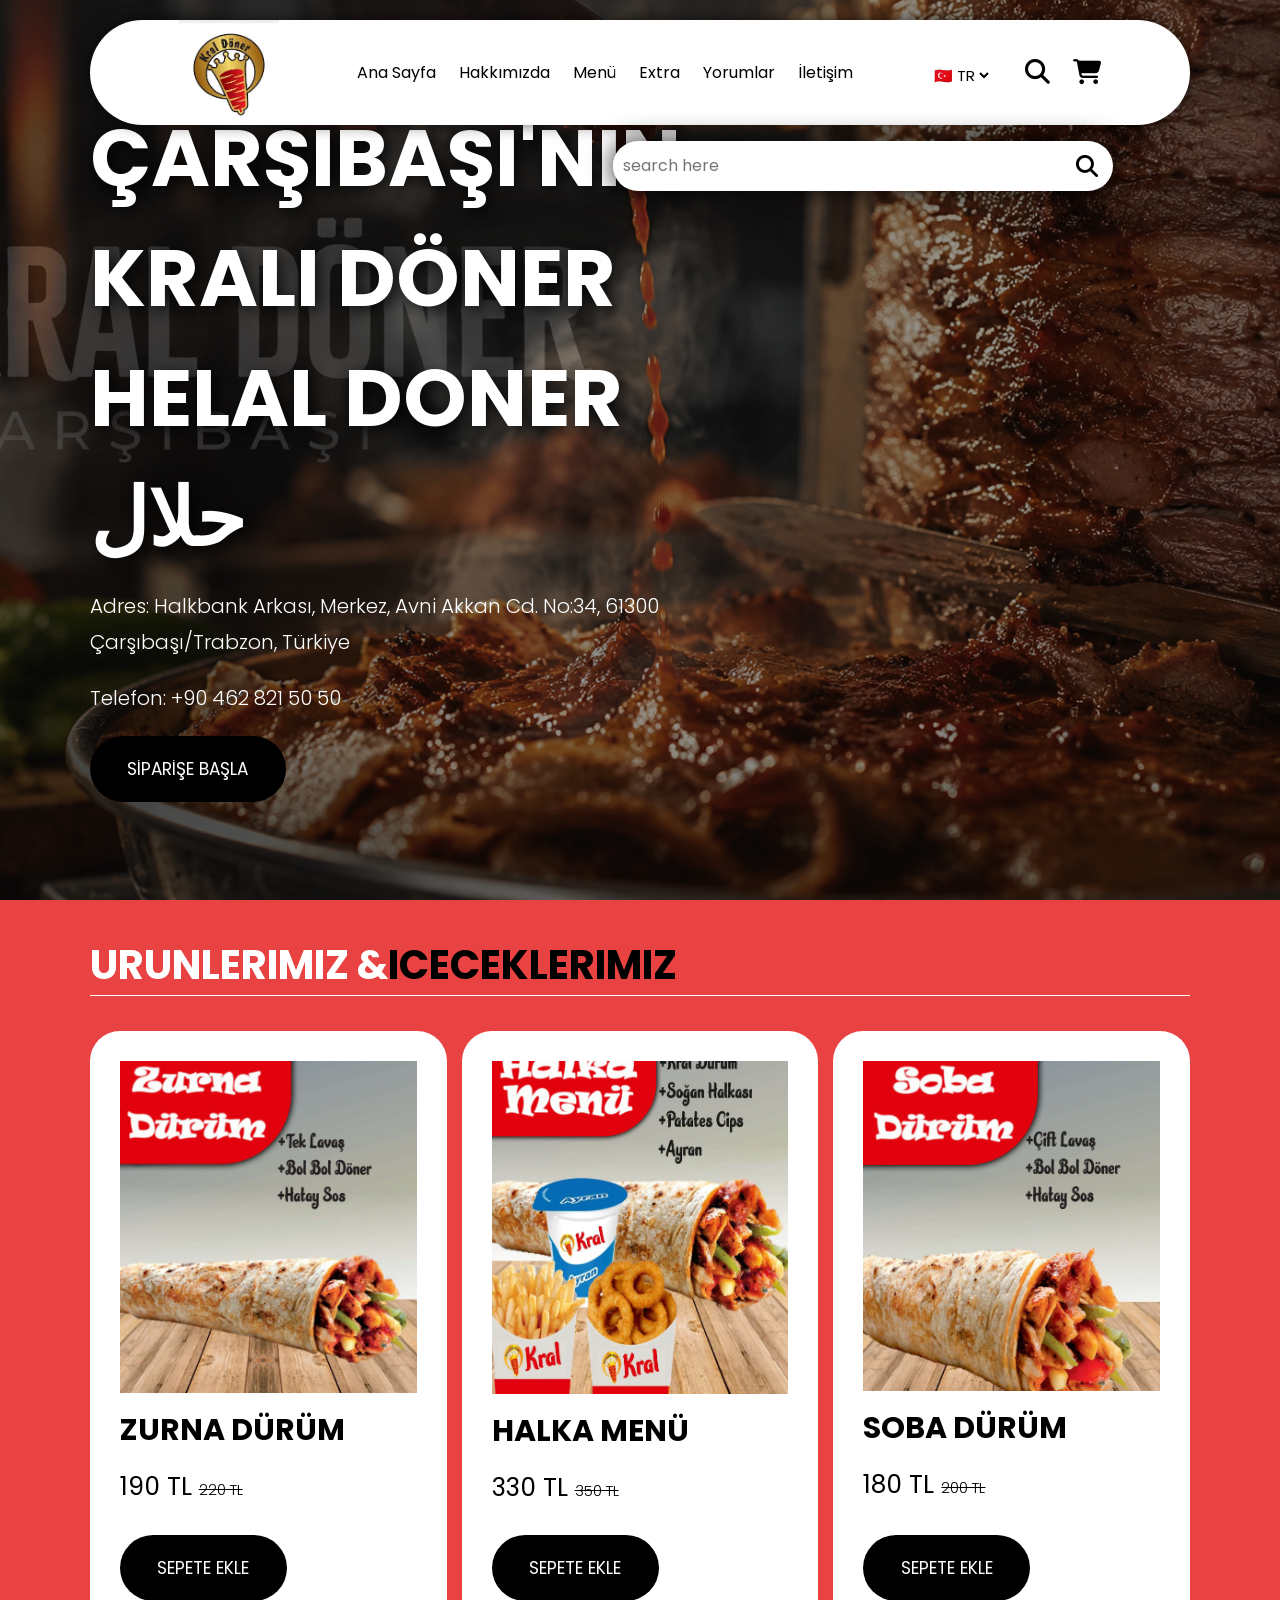
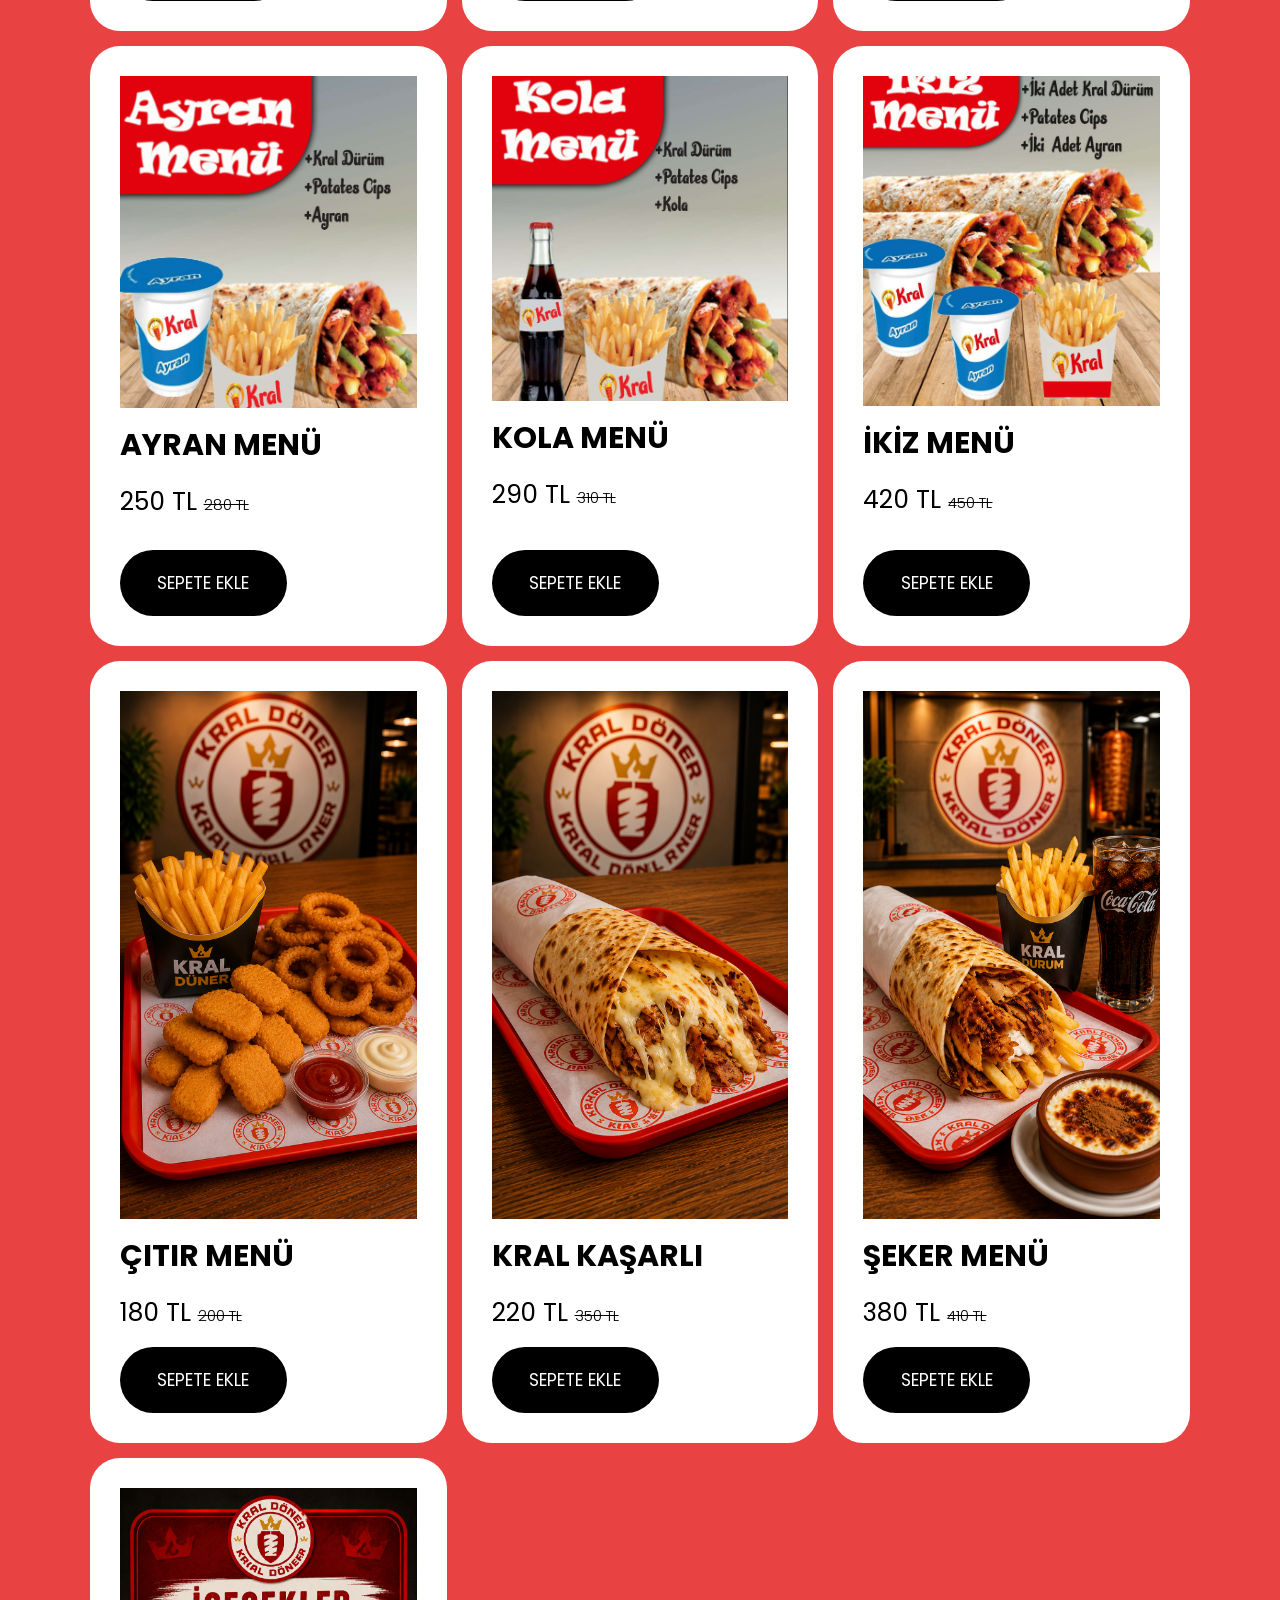
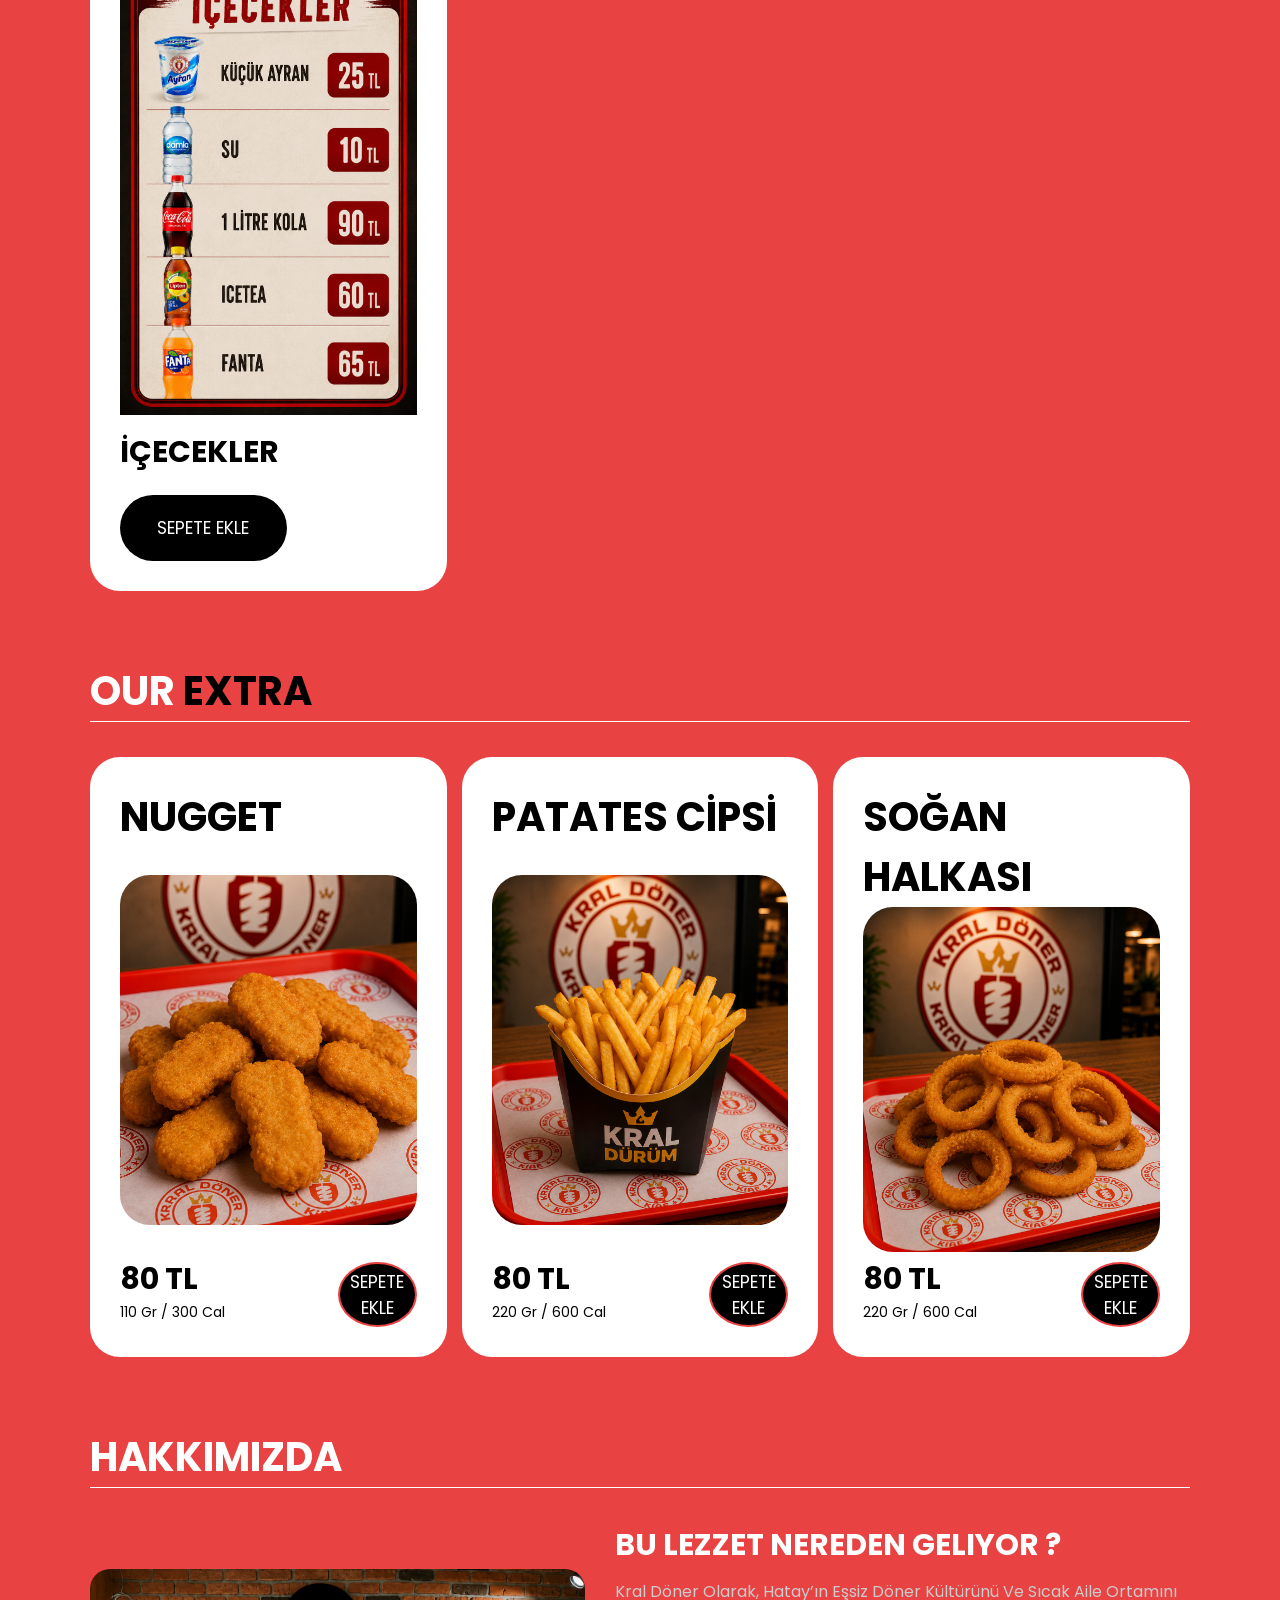
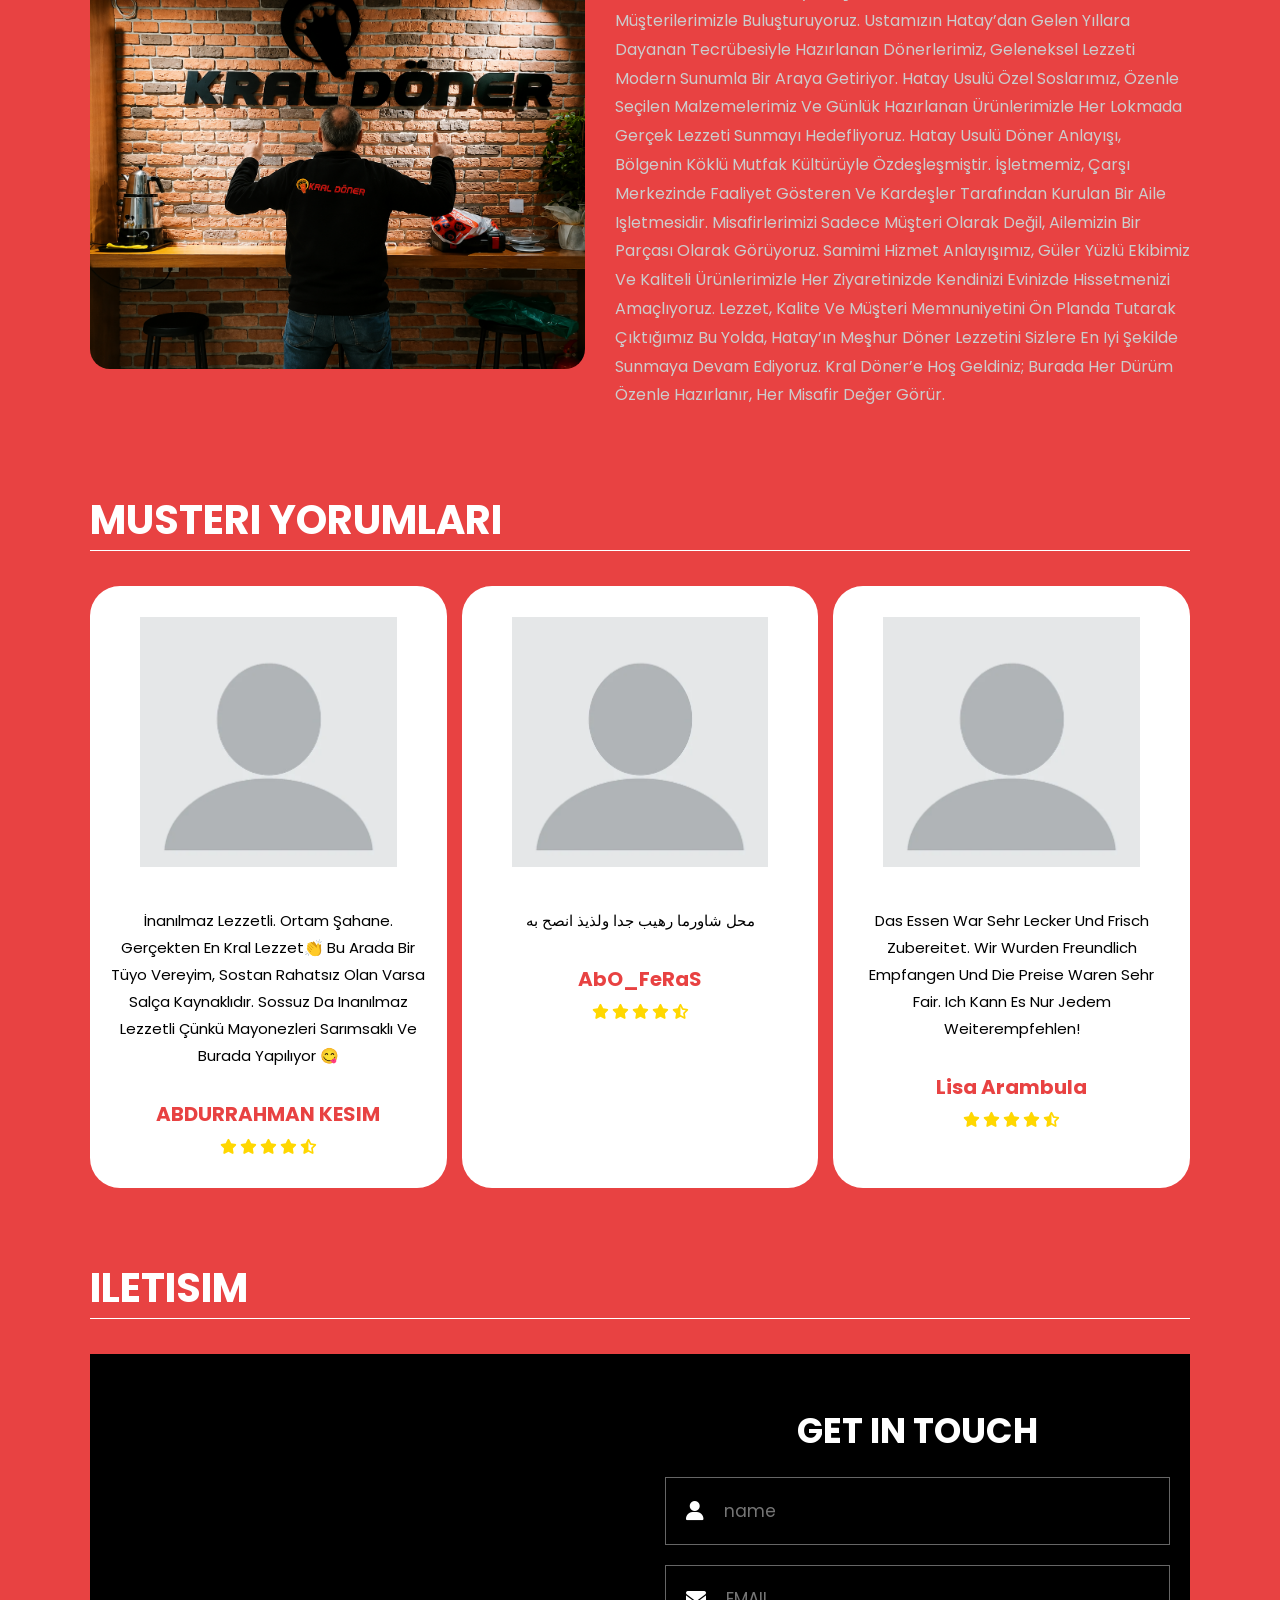
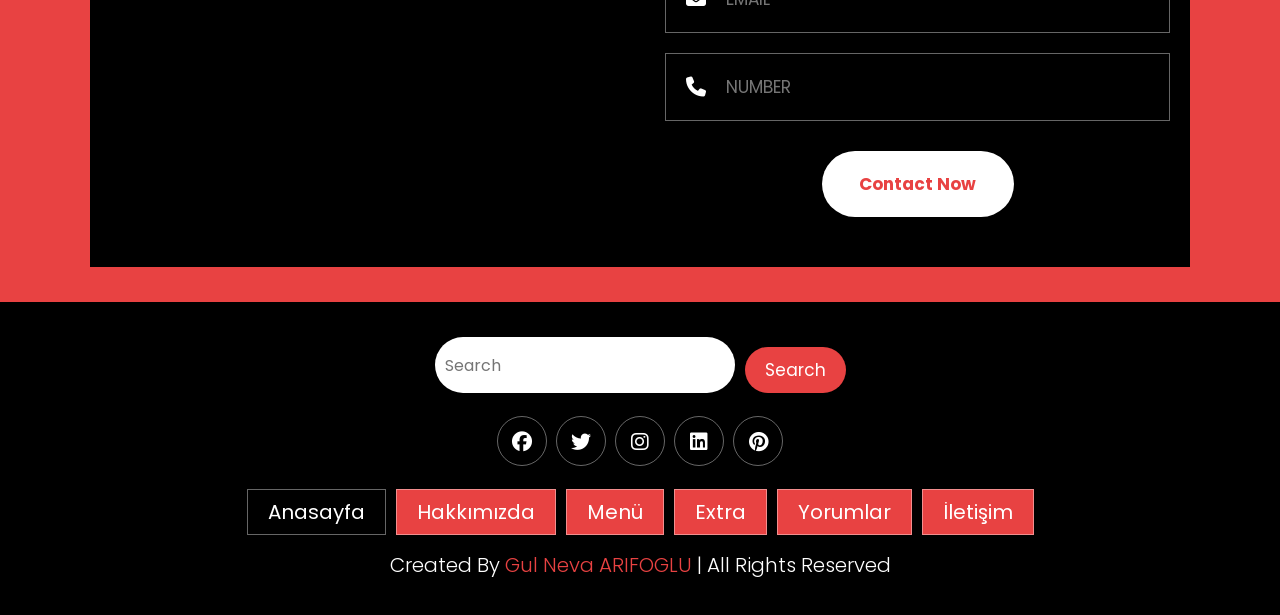
<file: index.html>
<!DOCTYPE html>
<html lang="en">
  <head>
    <meta charset="UTF-8" />
    <meta name="viewport" content="width=device-width, initial-scale=1.0" />
    <link rel="stylesheet" href="https://cdnjs.cloudflare.com/ajax/libs/font-awesome/6.7.2/css/all.min.css" integrity="sha512-Evv84Mr4kqVGRNSgIGL/F/aIDqQb7xQ2vcrdIwxfjThSH8CSR7PBEakCr51Ck+w+/U6swU2Im1vVX0SVk9ABhg==" crossorigin="anonymous" referrerpolicy="no-referrer" />
    <title>Restaurant Website</title>
    <link rel="stylesheet" href="styles/style.css">
  </head>
  <body>
    <!--! header section start -->
    <header class="header">
        <a href="#" class="logo">
            <img src="images/images.jpeg" alt="logo">
        </a>
        <nav class="navbar">
<a href="#home" id="nav-home">Ana Sayfa</a>
<a href="#about" id="nav-about">Hakkımızda</a>
<a href="#menu" id="nav-menu">Menü</a>
<a href="#products" id="nav-extra">Extra</a>
<a href="#review" id="nav-review">Yorumlar</a>
<a href="#contact" id="nav-contact">İletişim</a>

        </nav>

       <div class="buttons">

    <select id="language-select" class="language-select">
        <option value="tr">🇹🇷 TR</option>
        <option value="en">🇬🇧 EN</option>
        <option value="ar">🇸🇦 AR</option>
    </select>

    <button id="search-btn">
        <i class="fas fa-search"></i>
    </button>

    <button id="cart-btn">
        <i class="fas fa-shopping-cart"></i>
    </button>

</div>
        <div class="search-form active">
            <input type="text" class="search-input" id="search-box" placeholder="search here"/>
            <i class="fas fa-search"></i>
        </div>
        
<div class="cart-items-container">
   <a href="order.html" class="btn">SİPARİŞİ TAMAMLA</a>
</div>

         
    </header>
    <!--! header section end -->
    <!--! home section star -->
    <section class="home" id="home">
        <div class="content">
<h3 id="hero-title">ÇARŞIBAŞI'NIN KRALI DÖNER</h3>
          <h3>HELAL DONER حلال </h3>
        <P>Adres: Halkbank arkası, Merkez, Avni Akkan Cd. no:34, 61300 Çarşıbaşı/Trabzon, Türkiye</P><P>Telefon: +90 462 821 50 50</P>
     <a href="#menu" class="btn" id="order-btn">SİPARİŞE BAŞLA</a>
    </div>
    </section>
    <!--! home section end -->
    <!--! menu section start -->
    <section class="menu" id="menu">
        <h1 class="heading">URUNLERIMIZ &<span>ICECEKLERIMIZ </span></h1>
        <div class="box-container">
            <div class="box">
    <div class="box-head">
        <img src="images/Ekran görüntüsü 2025-06-12 220306.png" alt="menu" />
        <h3>ZURNA DÜRÜM</h3>
        <div class="price">190 TL <span>220 TL</span></div>
    </div>
    <div class="box-buttom">
        <a href="#" class="btn add-cart" data-name="ZURNA DÜRÜM" data-price="190 TL">
            SEPETE EKLE
        </a>
    </div>
</div>

<div class="box">
    <div class="box-head">
        <img src="images/SOBA (5).png" alt="menu" />
        <h3>HALKA MENÜ</h3>
        <div class="price">330 TL <span>350 TL</span></div>
    </div>
    <div class="box-buttom">
        <a href="#" class="btn add-cart" data-name="HALKA MENÜ" data-price="330 TL">
            SEPETE EKLE
        </a>
    </div>
</div>

<div class="box">
    <div class="box-head">
        <img src="images/SOBA (1).png" alt="menu" />
        <h3>SOBA DÜRÜM</h3>
        <div class="price">180 TL <span>200 TL</span></div>
    </div>
    <div class="box-buttom">
        <a href="#" class="btn add-cart" data-name="SOBA DÜRÜM" data-price="180 TL">
            SEPETE EKLE
        </a>
    </div>
</div>

<div class="box">
    <div class="box-head">
        <img src="images/SOBA (2).png" alt="menu" />
        <h3>AYRAN MENÜ</h3>
        <div class="price">250 TL <span>280 TL</span></div>
    </div>
    <div class="box-buttom">
        <a href="#" class="btn add-cart" data-name="AYRAN MENÜ" data-price="250 TL">
            SEPETE EKLE
        </a>
    </div>
</div>

<div class="box">
    <div class="box-head">
        <img src="images/SOBA (3).png" alt="menu" />
        <h3>KOLA MENÜ</h3>
        <div class="price">290 TL <span>310 TL</span></div>
    </div>
    <div class="box-buttom">
        <a href="#" class="btn add-cart" data-name="KOLA MENÜ" data-price="290 TL">
            SEPETE EKLE
        </a>
    </div>
</div>

<div class="box">
    <div class="box-head">
        <img src="images/SOBA (4).png" alt="menu" />
        <h3>İKİZ MENÜ</h3>
        <div class="price">420 TL <span>450 TL</span></div>
    </div>
    <div class="box-buttom">
        <a href="#" class="btn add-cart" data-name="İKİZ MENÜ" data-price="420 TL">
            SEPETE EKLE
        </a>
    </div>
</div>

<div class="box">
    <div class="box-head">
        <img src="images/CITIRMEN.png" alt="menu" />
        <h3>ÇITIR MENÜ</h3>
        <div class="price">180 TL <span>200 TL</span></div>
    </div>
    <div class="box-buttom">
        <a href="#" class="btn add-cart" data-name="ÇITIR MENÜ" data-price="180 TL">
            SEPETE EKLE
        </a>
    </div>
</div>

<div class="box">
    <div class="box-head">
        <img src="images/KASAR.png" alt="menu" />
        <h3>KRAL KAŞARLI</h3>
        <div class="price">220 TL <span>350 TL</span></div>
    </div>
    <div class="box-buttom">
        <a href="#" class="btn add-cart" data-name="KRAL KAŞARLI" data-price="220 TL">
            SEPETE EKLE
        </a>
    </div>
</div>

<div class="box">
    <div class="box-head">
        <img src="images/seker (2).png" alt="menu" />
        <h3>ŞEKER MENÜ</h3>
        <div class="price">380 TL <span>410 TL</span></div>
    </div>
    <div class="box-buttom">
        <a href="#" class="btn add-cart" data-name="ŞEKER MENÜ" data-price="380 TL">
            SEPETE EKLE
        </a>
    </div>
</div>

<div class="box">
    <div class="box-head">
        <img src="images/ChatGPT Image 17 Haz 2026 01_19_56.png" alt="menu" />
        <h3>İÇECEKLER</h3>
    </div>
    <div class="box-buttom">
        <a href="#" class="btn add-cart" data-name="İÇECEKLER" data-price="Fiyat Sorunuz">
            SEPETE EKLE
        </a>
    </div>
</div>
</div>
</section>
    <!--! products section start-->
 <!--! products section start-->
<section class="products" id="products">
    <h1 class="heading">our <span>extra</span></h1>

    <div class="box-container">

        <div class="box">
            <div class="box-head">
                <span class="title"></span>
                <a href="#" class="name">NUGGET</a>
            </div>

            <div class="images">
                <img src="images/Screenshot 2026-06-17 000949.png" alt="" />
            </div>

            <div class="box-bottom">
                <div class="info">
                    <b class="price">80 TL</b>
                    <span class="amount">110 gr / 300 Cal</span>
                </div>

                <div class="product-btn">
                    <a href="#" class="btn add-cart"
                       data-name="NUGGET"
                       data-price="80 TL">
                        SEPETE EKLE
                    </a>
                </div>
            </div>
        </div>

        <div class="box">
            <div class="box-head">
                <span class="title"></span>
                <a href="#" class="name">PATATES CİPSİ</a>
            </div>

            <div class="images">
                <img src="images/PATATES.png" alt="" />
            </div>

            <div class="box-bottom">
                <div class="info">
                    <b class="price">80 TL</b>
                    <span class="amount">220 gr / 600 Cal</span>
                </div>

                <div class="product-btn">
                    <a href="#" class="btn add-cart"
                       data-name="PATATES CİPSİ"
                       data-price="80 TL">
                        SEPETE EKLE
                    </a>
                </div>
            </div>
        </div>

        <div class="box">
            <div class="box-head">
                <span class="title"></span>
                <a href="#" class="name">SOĞAN HALKASI</a>
            </div>

            <div class="images">
                <img src="images/SOGANHALK.png" alt="" />
            </div>

            <div class="box-bottom">
                <div class="info">
                    <b class="price">80 TL</b>
                    <span class="amount">220 gr / 600 Cal</span>
                </div>

                <div class="product-btn">
                    <a href="#" class="btn add-cart"
                       data-name="SOĞAN HALKASI"
                       data-price="80 TL">
                        SEPETE EKLE
                    </a>
                </div>
            </div>
        </div>

    </div>
</section>
<!--! products section end-->

    <!--! about section start-->
    <section class="about" id="about">
        <h1 class="heading"> HAKKIMIZDA</h1>
        <div class="row">
            <div class="images">
                <img src="images/ChatGPT Image 17 Haz 2026 00_59_39.png" alt="" >
            </div>
            <div class="content">
                <h3>BU LEZZET NEREDEN GELIYOR ?</h3>
                   <p>

Kral Döner olarak, Hatay’ın eşsiz döner kültürünü ve sıcak aile ortamını müşterilerimizle buluşturuyoruz. Ustamızın Hatay’dan gelen yıllara dayanan tecrübesiyle hazırlanan dönerlerimiz, geleneksel lezzeti modern sunumla bir araya getiriyor. Hatay usulü özel soslarımız, özenle seçilen malzemelerimiz ve günlük hazırlanan ürünlerimizle her lokmada gerçek lezzeti sunmayı hedefliyoruz. Hatay usulü döner anlayışı, bölgenin köklü mutfak kültürüyle özdeşleşmiştir.

İşletmemiz, çarşı merkezinde faaliyet gösteren ve kardeşler tarafından kurulan bir aile işletmesidir. Misafirlerimizi sadece müşteri olarak değil, ailemizin bir parçası olarak görüyoruz. Samimi hizmet anlayışımız, güler yüzlü ekibimiz ve kaliteli ürünlerimizle her ziyaretinizde kendinizi evinizde hissetmenizi amaçlıyoruz.

Lezzet, kalite ve müşteri memnuniyetini ön planda tutarak çıktığımız bu yolda, Hatay’ın meşhur döner lezzetini sizlere en iyi şekilde sunmaya devam ediyoruz. Kral Döner’e hoş geldiniz; burada her dürüm özenle hazırlanır, her misafir değer görür.</p>

                   
                
            </div>
        </div>
        </div>

    </section>
    <!--! about section end--> 

    <!--! review section start -->
    <section class="review" id="review">
        <h1 class="heading">MUSTERI YORUMLARI</h1>
        <div class="box-container">
            <div class="box">
               <img src="images/Screenshot 2026-06-17 005802.png" alt="quote" class="user">
                <p>İnanılmaz lezzetli. Ortam şahane. Gerçekten En Kral Lezzet👏 Bu arada bir tüyo vereyim, sostan rahatsız olan varsa salça kaynaklıdır. Sossuz da inanılmaz lezzetli çünkü mayonezleri sarımsaklı ve burada yapılıyor 😋 </p>
               
                <h3>ABDURRAHMAN KESIM</h3>
            <div class="stars">
                <i class="fas fa-star"></i>
                <i class="fas fa-star"></i>
                <i class="fas fa-star"></i>
                <i class="fas fa-star"></i>
                <i class="fas fa-star-half-alt"></i>
            </div>
        </div>

                <div class="box">
                   <img src="images/Screenshot 2026-06-17 005802.png" alt="quote" class="user">
                    <p>محل شاورما رهيب جدا ولذيذ انصح به
                    </p>
                    <h3>AbO_FeRaS</h3>
                <div class="stars">
                    <i class="fas fa-star"></i>
                    <i class="fas fa-star"></i>
                    <i class="fas fa-star"></i>
                    <i class="fas fa-star"></i>
                    <i class="fas fa-star-half-alt"></i>
                </div>
            </div>

            
                    <div class="box">
                       <img src="images/Screenshot 2026-06-17 005802.png" alt="quote" class="user">
                        <p>Das Essen war sehr lecker und frisch zubereitet.
Wir wurden freundlich empfangen und die Preise waren sehr fair.
Ich kann es nur jedem weiterempfehlen!</p>
                    
                        <h3>Lisa Arambula</h3>
                    <div class="stars">
                        <i class="fas fa-star"></i>
                        <i class="fas fa-star"></i>
                        <i class="fas fa-star"></i>
                        <i class="fas fa-star"></i>
                        <i class="fas fa-star-half-alt"></i>
                    </div>
                </div>
            </div>
    </section>
    <!--! review section end -->

    <!--! contact section start -->
    <section class="contact" id="contact">
        <h1 class="heading">ILETISIM</span></h1>
        <div class="row">
            <iframe
    class="map"
    src="https://www.google.com/maps/embed?pb=!1m18!1m12!1m3!1d3007.4174888988077!2d39.3769051!3d41.08172400000001!2m3!1f0!2f0!3f0!3m2!1i1024!2i768!4f13.1!3m3!1m2!1s0x40640dc2f533b741%3A0x1e80b2ecfb662635!2zw4dhcsWfxLFiYcWfxLEga3JhbCBkw7ZuZXI!5e0!3m2!1str!2sro!4v1781648013794!5m2!1str!2sro"
    width="100%"
    height="450"
    style="border:0;"
    allowfullscreen=""
    loading="lazy"
    referrerpolicy="no-referrer-when-downgrade">
</iframe>

<form>
                <h3>get in touch</h3>
                <div class="inputBox">
                    <i class="fas fa-user"></i>
                    <input type="text" placeholder="name"/>
                </div>

                <div class="inputBox">
                    <i class="fas fa-envelope"></i>
                    <input type="email" placeholder="EMAIL"/>
                </div>

                <div class="inputBox">
                    <i class="fas fa-phone"></i>
                    <input type="number" placeholder="NUMBER"/>
                </div>
                <input type="submit" class="btn" value="contact now"/>
            </form>
        </div>

    </section>

    <!--! contact section end-->

  
    <!--! footer section start-->
    <section class="footer">
        <div class="search">
            <input type="text"
            class="search-input"
            placeholder="Search">
            <button class="btn btn-primary">search</button>
        </div>
        <div class="share">
            <a href="#" class="fab fa-facebook"> </a>
            <a href="#" class="fab fa-twitter"> </a>
            <a href="#" class="fab fa-instagram"> </a>
            <a href="#" class="fab fa-linkedin"> </a>
            <a href="#" class="fab fa-pinterest"> </a>


        </div>
        <div class="links">
            <a href="#" class="active">anasayfa</a>
           
<a href="#about">Hakkımızda</a>
<a href="#menu">Menü</a>
<a href="#products">extra</a>
<a href="#review">Yorumlar</a>
<a href="#contact">İletişim</a>

        </div>
        <div class="credit">
            created by <span>Gul Neva ARIFOGLU</span> | all rights reserved
        </div>
    </section>



    <!--! footer section end -->
    <!--! footer section end -->

<script src="js/script.js"></script>


  





    
  </body>
</html>
</file>
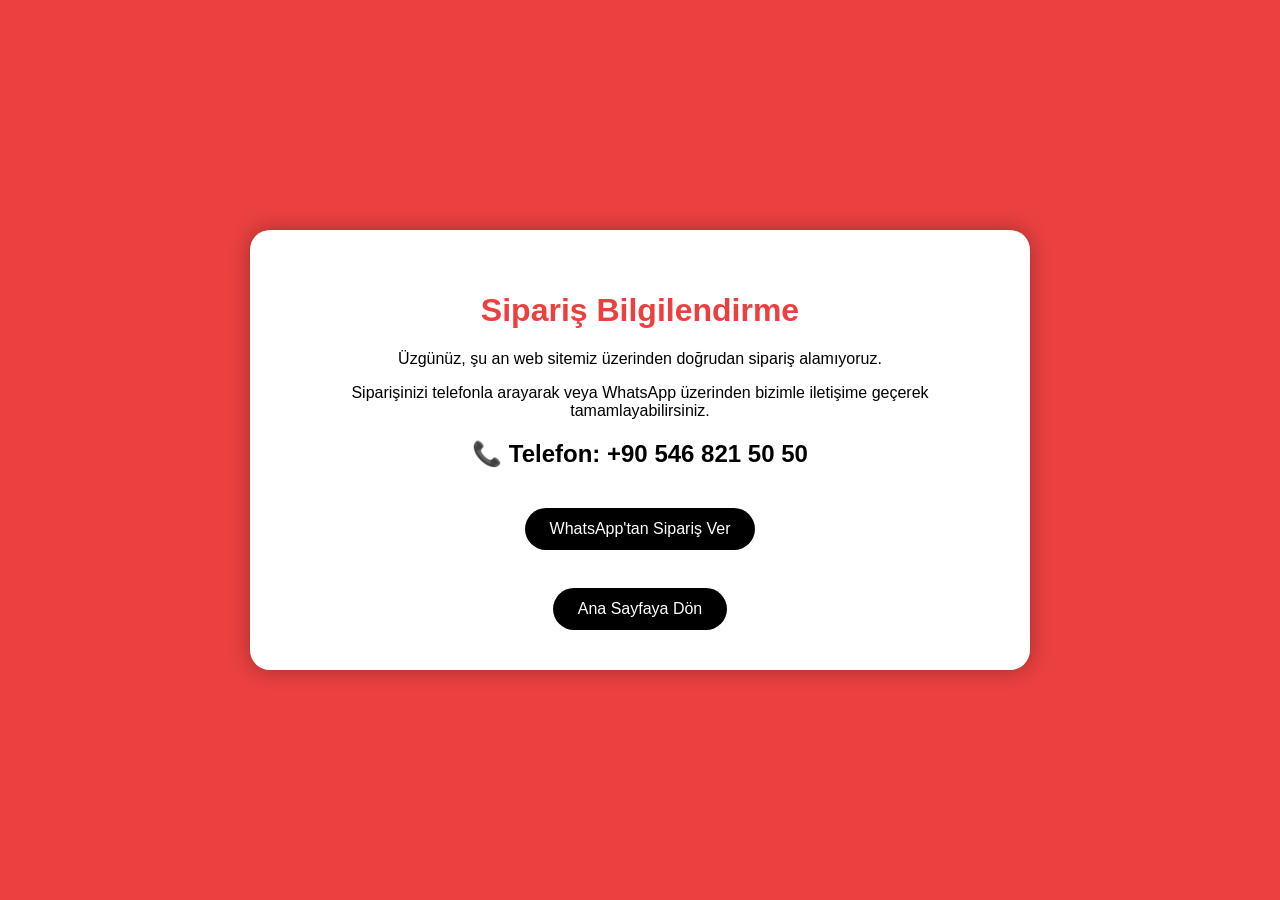
<file: order.html>
<!DOCTYPE html>
<html lang="tr">
<head>
<meta charset="UTF-8">
<meta name="viewport" content="width=device-width, initial-scale=1.0">
<title>Sipariş Bilgilendirme</title>

<style>
body{
    font-family: Arial, sans-serif;
    background:#ea4040;
    color:white;
    display:flex;
    justify-content:center;
    align-items:center;
    height:100vh;
    margin:0;
}

.container{
    background:white;
    color:black;
    padding:40px;
    border-radius:20px;
    max-width:700px;
    text-align:center;
    box-shadow:0 0 20px rgba(0,0,0,0.3);
}

h1{
    color:#ea4040;
}

.phone{
    font-size:24px;
    font-weight:bold;
    margin:20px 0;
}

.btn{
    display:inline-block;
    margin-top:20px;
    padding:12px 25px;
    background:black;
    color:white;
    text-decoration:none;
    border-radius:30px;
}
</style>
</head>
<body>

<div class="container">
    <h1>Sipariş Bilgilendirme</h1>

    <p>
        Üzgünüz, şu an web sitemiz üzerinden doğrudan sipariş alamıyoruz.
    </p>

    <p>
        Siparişinizi telefonla arayarak veya WhatsApp üzerinden bizimle iletişime geçerek tamamlayabilirsiniz.
    </p>

    <div class="phone">
        📞 Telefon: +90 546 821 50 50
    </div>

    <a href="https://wa.me/905468215050" class="btn">
        WhatsApp'tan Sipariş Ver
    </a>

    <br><br>

    <a href="restaurant.html" class="btn">
        Ana Sayfaya Dön
    </a>
</div>

</body>
</html>
</file>
<file: styles/style.css>
@import url('https://fonts.googleapis.com/css2?family=Poppins:wght@100;400;500;600&display=swap');

:root{
    --main-color: #e84242;
    --black-color:#000000;
    --border: 0.1rem solid rgba(255,255,255,0.4);

}

*{
    font-family: 'Poppins',sans-serif;
    margin: 0;
    padding: 0;
    box-sizing: border-box;
    outline: none;
    border: none;
    text-decoration: none;
    text-transform: capitalize;
    transition: 0.2s ease;
}
/*! base html codes */
html{
    font-size: 62.5%;
    overflow-x: hidden;
    scroll-padding-top: 9rem;
    scroll-behavior: smooth;
}

html::-webkit-scrollbar{
    width: 0.8rem;
    background-color: white;

}
html::-webkit-scrollbar-track{
    background-color:transparent;
    
}
html::-webkit-scrollbar-thumb{
    border-radius: 3rem;
    background-color: var(--black-color);


}
body{
    background-color: var(--main-color);

}
section{
    padding: 3.5rem 7%;
}
a{
    color: var(--black-color);
    text-decoration: none;

}
.btn{
    margin-top: 1rem;
    display: inline-block;
    padding: 2rem 3.75rem;
    border-radius: 30rem;
    font-size: 1.7rem;
    color: white;
    background-color: var(--black-color);
    cursor: pointer;
}
.btn:hover{
    opacity: 0.5;
}
.heading{
    color:white;
    text-transform: uppercase;
    font-size: 4rem;
    margin-bottom: 3.5rem;
    border-bottom: 0.1rem solid white;


}
.heading span{
    color: var(--black-color);
    text-transform: uppercase;
}
.search-input{
    font-size: 1.6rem;
    color: var(--black-color);
    padding: 1rem;
    text-transform: none;
    border-radius: 3rem;
    
}
/*! header start */
.header .search-form{
    position: absolute;
    top: 115%;
    right: 7%;
    background-color: white;
    width: 50rem;
    height: 5rem;
    display: flex;
    align-items: center;
    border-radius: 3rem;
    box-shadow: 0px 0px 25px 2px rgb(0 0 0 / 75%);
    transform: scaleY(0);
}
.header .search-form.active{
    transform: scaleY(1);
}

.header .search-form i{
    cursor: pointer;
    font-size: 2.2rem;
    margin-right: 1.5rem;
    color: var(--black-color);
}
.header .search-form input{
    width: 100%;

}
.header .logo img {
    height: 10rem;
}
.header{
    background-color: white;
    display: flex;
    align-items: center;
    justify-content: space-between;
    padding: 0 7%;
    margin: 2rem 7%;
    border-radius: 30rem;
    box-shadow: 0px 0px 17px -2px rgba(0,0,0,0.75);
    position: sticky;
    top: 0;
    z-index: 1000;
}
.header .navbar a {
    margin: 0 1rem;
    font-size: 1.6rem;
    color: var(--black-color);
    border-bottom: 0.1rem solid transparent;
}
.header .navbar .active
.header .navbar a:hover{
    border-color: var(--main-color);
    padding-bottom: 0.5rem;
}
.header .buttons button{
    cursor: pointer;
    font-size: 2.5rem;
    margin-left: 2rem;
    background-color: transparent;
}
.header .cart-items-container {
    position: absolute;
    top: 95%;
    height: calc(100vh - 9rem);
    width: 35rem;
    background-color: white;
    box-shadow: 0px 20px 14px 0px rgb(0 0 0 / 75%);
    right: -100%;

    
}

.header .cart-items-container.active{
    right: 3rem;
}




.header .cart-items-container.cart-item{
    position: relative;
    display: flex;
    align-items: center;
    gap: 1.5rem;
    padding: 1.5rem;

}
.header .cart-items-container .cart-item:hover{
    box-shadow: 0px 0px 10px 0px rgba(0,0,0,0.75);

}
.header .cart-items-container .cart-item .fa-times{
    position: absolute;
    top: 1rem;
    right: 1.5rem;
    font-size: 2rem;
    cursor: pointer;
    color: var(--black-color);


}
.header .cart-items-container .cart-item img{
    height: 7rem;

}
.header .cart-items-container .cart-item .content h3{
    font-size: 2rem;
    color: var(--black-color);
    padding-bottom: 0.5rem;

}
.header .cart-items-container .cart-item .content .price{
    font-size: 1.5rem;
    color: var(--black-color);


}
.header .cart-items-container .btn{
    width: 100%;
    text-align: center;
    border-radius: unset;
}
.header #menu-btn{
    display: none;

}
/*! header end */
/*! home start */
.home{
    min-height: 100vh;

    background:
    linear-gradient(
        rgba(0,0,0,0.40),
        rgba(0,0,0,0.40)
    ),
    url("../images/kralana.png");

    background-size: cover;
    background-position: center;
    background-repeat: no-repeat;

    margin-top: -14.5rem;
    display: flex;
    align-items: center;
}
.home .content{
    max-width: 60rem;
}
.home .content h3{
    font-size: 8rem;
    color: white;
    text-shadow: 4px 4px 15px rgba(0,0,0,0.8);
}
.home .content p{
    font-size: 2rem;
    font-weight: 300;
    line-height: 1.8;
    padding: 1rem 0;
    color: white;   
}
/*! home end */

/*! menu start */
   
.menu .box-container{
    display: grid;
    grid-template-columns: repeat(auto-fit, minmax(30rem, 1fr));
    gap: 1.5rem;
   }
   .menu .box-container .box{
    padding: 3rem;
    background-color: white;
    border-radius: 3rem;
    background-color: white;
    min-height: 60rem;
    display: flex;
    flex-direction: column;
    align-items: flex-start;
    justify-content: space-between;
    

   }
.menu .box-container .box img{
    width: 100%;
    object-fit: cover;
}

.menu .box-container .box .menu-category{
    font-size: 1.2rem;
    text-transform: lowercase;
}
.menu .box-container .box  h3{
    font-size: 3rem;
    padding: 1rem 0;

}
.menu .box-container .box .price {
    font-size: 2.5rem;
    padding: 0.5rem 0;
}

.menu .box-container .box .price span {
    font-size: 1.5rem;
    text-decoration: line-through;
    font-weight: 300;
}   

/*! menu end */
/*! products start */
 .products .box-container {
    display: grid;
    grid-template-columns: repeat(auto-fit, minmax(30rem, 1fr));
    gap: 1.5rem;
 }
 .products .box-container .box {
    text-align: center;
    background-color: white;
    position: relative;
    border-radius: 3rem;
    height: 60rem;
    display: flex;
    flex-direction: column;
    justify-content: space-between;
    padding: 3rem;
 }
 .products .box-container .box .box-head {
    display: flex;
    flex-direction: column;
    align-items: flex-start;
    position: relative;
    z-index: 10;
 }
 .products .box-container .box .box-head .title {
    font-size: 1.4rem;

 }
 .products .box-container .box .box-head .name {
    font-size: 4rem;
    font-weight: bold;
    text-align: start;
    overflow-wrap: anywhere;

 }
 .products .box-container .dark-bg .box-head .name,
 .products .box-container .dark-bg .box-head .title{
    color: white;
 }
.products .box-container .box .images{
    width: 100%;
    height: 35rem;
    overflow: hidden;
    border-radius: 3rem;
}

.products .box-container .box .images img{
    width: 100%;
    height: 100%;
    object-fit: cover;
    display: block;
    position: static;
    transform: none;
}
 .products .box-container .dark-bg img {
    top: 0;
    left: 0;
    width: 100%;
    height: 100%;
    transform: unset;
 }
 .products .box-container .box-bottom {
    display: flex;
    justify-content: space-between;
    align-items: center;
    position: relative;
    z-index: 10;
 }
 .products .box-container .box-bottom .info {
    display: flex;
    flex-direction: column;
    align-items: flex-start;
 }
 .products .box-container .box-bottom .info .price {
    font-size: 3rem;

 }
 .products .box-container .box-bottom .info .amount {
    font-size: 1.4rem;
 }
 .products .box-container .dark-bg .box-bottom .info .price,
 .products .box-container .dark-bg .box-bottom .info .amount{
    color: white;
 }
 .products .box-container .box-bottom .product-btn a {
    display: flex;
    align-items: center;
    justify-content: center;
    border-radius: 50%;
    width: 6.5rem;
    height: 6.5rem;
    border: 0.2rem solid var(--main-color);
 }
 .products .box-container .box-bottom .product-btn a i{
    font-size: 1.6rem;
    color: var(--main-color);
 }

/*! products end */

/*! about start */
.about .row {
    display: flex;
    flex-wrap: nowrap;
    gap: 2rem;
}
.about .row {
    display: flex;
    align-items: center;
    gap: 3rem;
}

.about .row .images {
    flex: 0 0 45%;
}

.about .row .images img {
    width: 100%;
    height: 400px;
    object-fit: cover;
    border-radius: 2rem;
}

.about .row .content {
    flex: 1;
}
.about .row .content{
    flex: 1 1 45rem;
}
.about .row .content h3{
    font-size: 3rem;
    color: white;
}
.about .row .content p{
    font-size: 1.6rem;
    color: #ccc;
    padding: 1rem 0 ;
    line-height: 1.8;
}
/*! review start */
.review .box-container{
    display: grid;
    grid-template-columns: repeat(auto-fit, minmax(30rem,1fr));
    gap: 1.5rem;
}
.review .box-container .box {
    border: var(--border);
    text-align: center;
    padding: 3rem 2rem;
    background-color: white;
    border-radius: 3rem;
}

.review .box-container .box p {
    font-size: 1.5rem;
    line-height: 1.8;
    padding: 2rem 0;
}
.review .box-container .box .user{
    width: 100%;
    height: 25rem;
    object-fit: contain;
    border-radius: 1rem;
    display: block;
    margin: 0 auto 2rem;
}
.review .box-container .box{
    overflow: hidden;
}
.review .box-container .box h3{
    padding: 1rem 0;
    font-size: 2rem;
    color: var(--main-color);
}
.review .box-container .box .stars i{
    font-size: 1.5rem;
    color: gold;
}
/*! review end */

/*! contact start */
    .contact .row{
        display: flex;
        background-color: var(--black-color);
        flex-wrap: wrap;
        gap: 1rem;


    }
.contact .row .map{
    flex: 1 1 45rem;
    width: 100%;
    object-fit: cover;

}
.contact .row form{
    flex: 1 1 45rem;
    padding: 5rem 2rem;
    text-align: center;
}
.contact .row form h3{
    text-transform: uppercase;
    font-size: 3.5rem;
    color: white;

}
.contact .row form .inputBox{
    display: flex;
    align-items: center;
    margin: 2rem 0;
    border: var(--border);
}
.contact .row form .inputBox i{
    color: white;
    font-size: 2rem;
    padding-left: 2rem;

}
.contact .row form .inputBox input{
    width: 100%;
    padding: 2rem;
    font-size: 1.7rem;
    color: white;
    text-transform: none;
    background: none;
}
.contact .row form .btn{
    color: var(--main-color);
    background-color: white;
    font-weight: bold;
}

/*! contact end */

/*! blog start */
.blogs .box-container{
    display: grid;
    grid-template-columns: repeat(auto-fit, minmax(30rem, 1fr));
    gap: 1.5rem;
}
.blogs .box-container .box{
    background-color: white;
    border-radius: 3rem;

}
.blogs .box-container .box .images{
   height: 25rem;
   overflow: hidden;
   width: 100%;
   border-top-left-radius: 3rem;
   border-top-right-radius: 3rem;

}
.blogs .box-container .box .images img{
    height: 100%;
    object-fit: cover;
    width: 100%;
}
.blogs .box-container .box:hover .images img{
    transform: scale(1.2);
}
.blogs .box-container .box .content{
    padding: 2rem;

}
.blogs .box-container .box .content .title{
    line-height: 1.5;
    font-size: 2.5rem;

}
.blogs .box-container .box .content span{
    display: block;
    padding-top: 1rem;
    font-size: 2rem;

}
.blogs .box-container .box .content p{
    font-size: 1.6rem;
    line-height: 1.8;
    color: black;
    padding: 1rem 0;

  

}
/*! blog end */
/*! footer start */
.footer {
    background-color: var(--black-color);
    text-align: center;

}
.footer .search {
    display: flex;
    justify-content: center;

}
.footer .search .search-input{
    width: 30rem;

}
.footer .search .btn-primary{
    background-color: var(--main-color);
    padding: 1rem 2rem;
    margin-left: 1rem;
    
}
.footer .share{
    padding: 2rem 0;

}
.footer .share a{
    width: 5rem;
    height: 5rem;
    line-height: 5rem;
    color: white;
    font-size: 2rem;
    border: var(--border);
    border-radius: 50%;
    margin: 0.3rem;
}
.footer .share a:hover{
    background-color: var(--main-color);

}
.footer .links{
    display: flex;
    justify-content: center;
    flex-wrap: wrap;
    gap: 1rem;
    

}
.footer .links a {
    background-color: var(--main-color);
    padding: 0.7rem 2rem;
    color: white;
    font-size: 2rem;
    border: var(--border);
}
.footer .links a:hover {
    background-color: var(--black-color);
    opacity: 0.7;
}
.footer .links a.active {
    background-color: var(--black-color);
}
.footer .credit{
    font-size: 2rem;
    color: white;
    font-weight: 300;
    padding-top: 1.5rem;

}
.footer .credit span{
    color: var(--main-color);
}
/*! footer end */
/*! responsive start */
@media (max-width:991px){
    html{
        font-size: 55%;
    }
    .header{
        padding: 1.5rem 2rem;

    }
    .header .logo img{
        height: 7rem;

    }
    .section{
        padding: 2rem;

    }
    .products .box-container .box .box-head .name{
        font-size: 3.4rem;

    }
}
@media (max-width:768px){
    #menu-btn{
        display: inline-block;

    }
    .header .navbar{
        position: absolute;
        top: 95%;
        background-color: white;
        height: calc(100vh - 9rem);
        width: 30rem;
        box-shadow: 0px 20px 14px 0px rgb(0 0 0 / 75%);
        right: -100%;
    }
    .header .navbar.active{
        right: 3rem;

    }
    .header .navbar a{
        color: var(--black-color);
        display: block;
        margin: 1.5rem;
        padding: 0.5rem;
        font-size: 2rem;


    }

}
@media (max-width: 576px){
    html{
        font-size: 50%;
    }
   
}
.language-select{
    border: none;
    background: transparent;
    font-size: 1.5rem;
    cursor: pointer;
    margin-right: 1rem;
    outline: none;
}

/*! responsive end */
/* MOBİL UYUM */

@media (max-width: 768px) {

    .header {
        padding: 1rem 3%;
        border-radius: 0 0 30px 30px;
    }

    .header .logo img {
        height: 55px;
    }

    .home .content h3 {
    font-size: clamp(3.5rem, 8vw, 6rem);
}

    .home .content p {
        font-size: 1.6rem;
    }

    .search-form {
        width: 90%;
        right: 5%;
    }

    .home {
        min-height: 100vh;
        padding: 0 2rem;
    }
}
</file>
